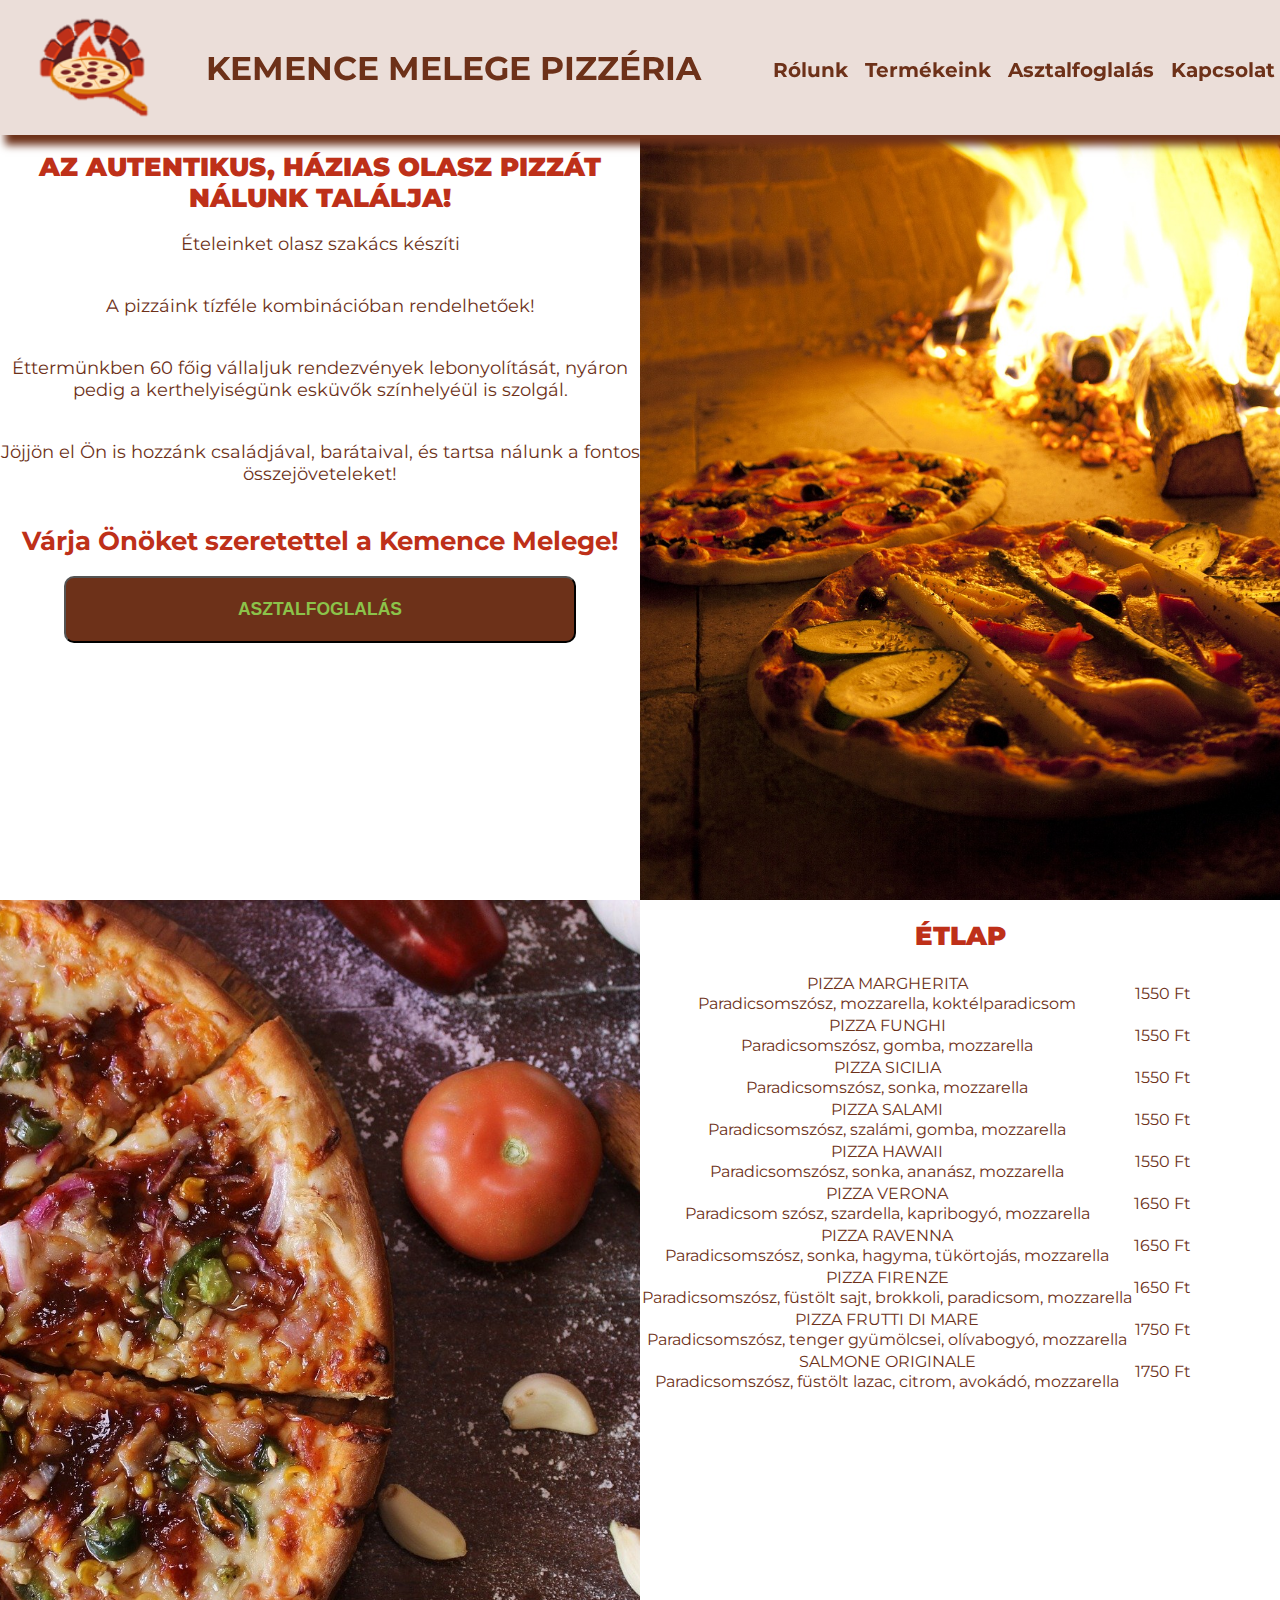
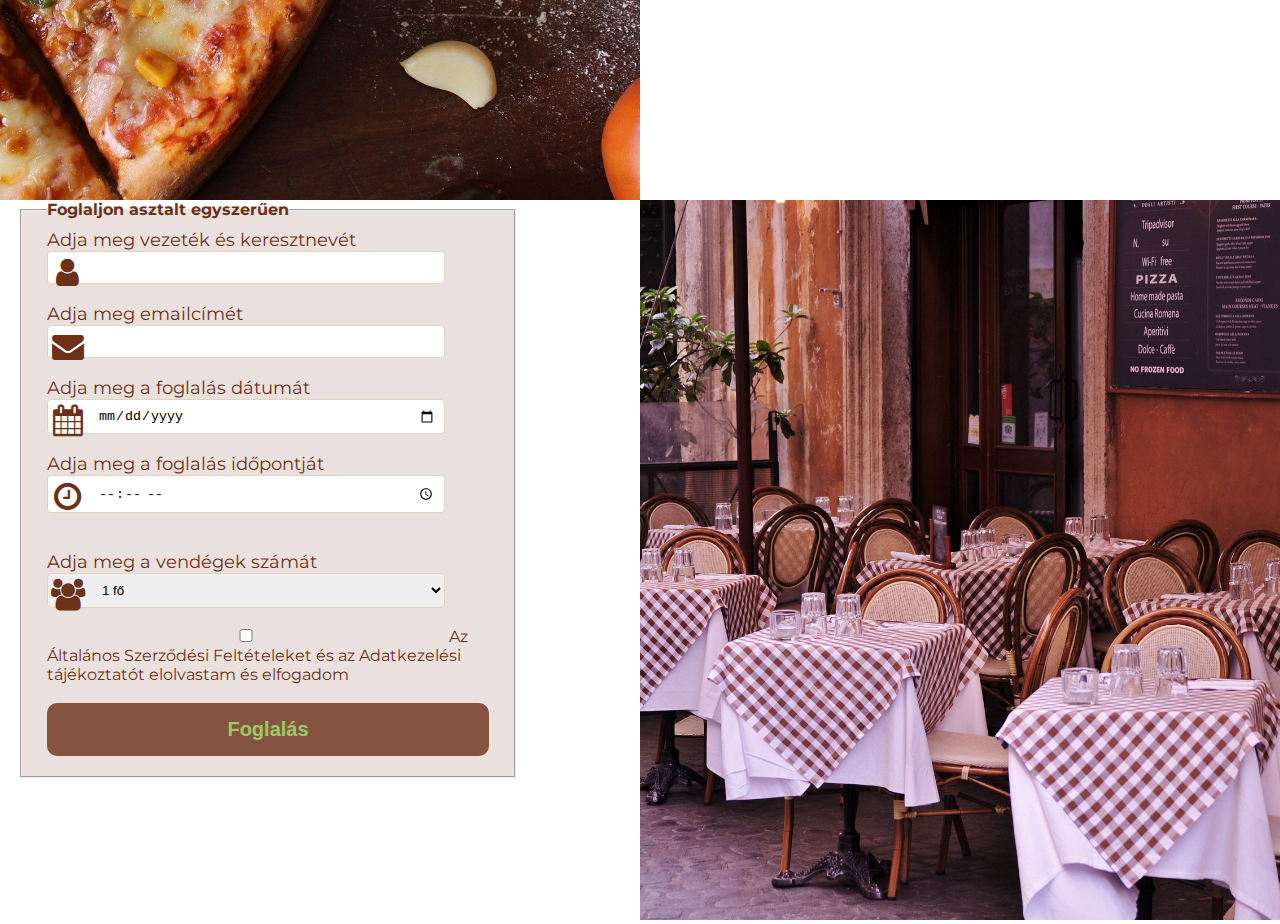
<file: index.html>
<!DOCTYPE html>
<html lang="en">
<head>
  <meta charset="UTF-8">
  <meta name="viewport" content="width=device-width, initial-scale=1.0">
  <link rel="stylesheet" href="https://cdnjs.cloudflare.com/ajax/libs/font-awesome/4.7.0/css/font-awesome.min.css"> 
  <style>
    @import url('https://fonts.googleapis.com/css2?family=Montserrat&display=swap');
      </style>
  <title>About</title>

<style>
  *,
  *::before,
  *::after {
  margin: 0;
  padding: 0;
  -webkit-box-sizing: border-box;
          box-sizing: border-box;
  }

  html {
  scroll-behavior: smooth;
  }

  body {
  color:#6d3119;
  font-family: 'Montserrat', sans-serif;
  }

  h1 {
  margin-top: 1rem;
  text-align: center;
  color:#be3019;
  }

  @media only screen and (max-width:300px) {
    h1 {
        font-size: 12px;
      }
  }

  @media only screen and (min-width:301px) and (max-width:1600px) {
    h1 {
        font-size: calc(12px + (30 - 12) * ((100vw - 300px) / (1600 - 300)));
    }
  }

  h2 {
  margin:20px;
  text-align: center;
  font-weight: bolder;
  color:#be3019;
  }

  @media only screen and (max-width:300px) {
    h2 {
        font-size: 12px;
      }
  }

  @media only screen and (min-width:301px) and (max-width:1600px) {
    h2 {
        font-size: calc(12px + (30 - 12) * ((100vw - 300px) / (1600 - 300)));
    }
  }

/* start:flexbox basic setting */
   body .header {
     display:flex;
   }

   body .header .box {
     flex: auto;
   }
/* end:flexbox basic setting */

  @media only screen and (max-width: 640px) {
  body .header {
    flex-wrap: wrap;
    flex-direction: column;
    height: 50vh;
    background-color:#ebded9;
  color:#6d3119;
  box-shadow: 5px 10px 8px #6d3119;
  z-index:10;
    }
  }

  @media only screen and (min-width: 641px) and (max-width: 1000px) {
  body .header {
    flex-wrap: wrap;
    flex-direction: column;
   height: 30vh;
   background-color:#ebded9;
  color:#6d3119;
  box-shadow: 5px 10px 8px #6d3119;
  z-index:10;
    }
  }

  @media only screen and (min-width: 1001px) {
  body .header {
  position:-webkit-sticky;
  position:sticky;
  justify-content:space-evenly;
  top:0;
  height: 15vh;
  background-color:#ebded9;
  color:#6d3119;
  box-shadow: 5px 10px 8px #6d3119;
  z-index:10;
  }
}

  body .header .logo {
    box-sizing: border-box;
  }
   
  body .header .logo img {
    width: 100%;
    height: 100%;
    object-fit: contain;
  }
    
  body .header .title {
    margin: auto;
    text-align:center;
    font-weight: bolder;
    font-size: 40px;
  }

  @media only screen and (max-width:300px) {
    body .header .title {
        font-size: 12px;
      }
  }

  @media only screen and (min-width:301px) and (max-width:1600px) {
    body .header .title {
        font-size: calc(12px + (40 - 12) * ((100vw - 300px) / (1600 - 300)));
      }
  }

  nav#menu {
    margin: auto;
    text-align: end;
  }
  
  ul {
  list-style-type: none;
  }

  @media only screen and (max-width:640px) {
   ul {
    display: inline-flex;
    flex-wrap: wrap;
    flex-direction: column;
      }
  }

  li {
  display: inline;
  }

  a {
  text-decoration: none;
  font-weight: bolder;
  padding: 5px;
  color: #6d3119;
  font-size: 20px;
 }

 a:hover {
    color: #be3019;
    background-color: transparent;
  }
  
  @media only screen and (max-width:300px) {
      nav#menu  {
        font-size: 12px;
    }
  }

  @media only screen and (min-width:301px) and (max-width:1600px) {
    nav#menu  {
        font-size: calc(12px + (30 - 12) * ((100vw - 300px) / (1600 - 300)));
      }
  }



/* start: hamburger menü - Gabi live coding

div#open {
  position: fixed;
  top: 0;
  right: 0;
  width: 40px;
  height: 40px;
  margin: 40px;
  z-index: 9999;
  background-color: black;
  border-radius: 50%;
  -webkit-transition: background-color 600ms;
  transition: background-color 600ms;
}

div#open:hover {
  background-color: #999;
}

div#open svg {
  display: block;
  width: 100%;
  height: 100%;
}

div#open svg rect {
  fill: white;
  transform-box: fill-box;
}

div#open svg .a {
  -webkit-transform: translate(10px, 11px);
          transform: translate(10px, 11px);
}

div#open svg .b {
  -webkit-transform: translate(10px, 18px);
          transform: translate(10px, 18px);
}

body.clicked div#open svg .b {
  opacity: 0;
}

div#open svg .c {
  -webkit-transform: translate(10px, 25px);
          transform: translate(10px, 25px);
}

nav#nav {
  position: fixed;
  display: -webkit-box;
  display: -ms-flexbox;
  display: flex;
  -webkit-box-pack: center;
      -ms-flex-pack: center;
          justify-content: center;
  -webkit-box-align: center;
      -ms-flex-align: center;
          align-items: center;
  top: 0;
  right: -200px;
  width: 200px;
  height: 100vh;
  background-color: #999;
  color: white;
  -webkit-transition: right 500ms;
  transition: right 500ms;
}

body.clicked nav#nav {
  right: 0;
}


*/
/*# sourceMappingURL=style.css.map */

/*
section {
  width: 100%;
  height: 100vh;
  color: white;
  -webkit-transition: opacity 2s;
  transition: opacity 2s;
}

body.clicked section {
  opacity: 0.7;
}
end: hamburger menü - Gabi live coding */


/* -----------------MAIN-----------------------------------------*/


section.about {
  height: 85vh;
  display: flex;
}


section.products {
  height: 100vh;
  display: flex;
}

section.booking {
  height: 80vh;
  display: flex;
}

/* -ABOUT - I.szint */ 
 
  @media only screen and (max-width: 640px) {
  main .about {
    flex-wrap: wrap;
    flex-direction: column-reverse;
    height: fit-content;
    justify-content: center;
    }
  }

  @media only screen and (min-width: 641px) and (max-width: 1000px) {
  main .about {
    flex-wrap: wrap;
    flex-direction: column-reverse;
    height: fit-content;
    justify-content: center;
    }
  }


/* -ABOUT - Gyerek/II.szint: img, text */ 
  main .about .box {
  width: 50%;
  text-align: center;
  justify-content: space-evenly;
  align-content: space-between;
  }

  main .about .list {
  padding-top: 20px;
  padding-bottom: 20px;
  }
  
  @media only screen and (max-width:300px) {
  main .about .list {
    font-size: 12px;
    }
  }

  @media only screen and (min-width:301px) and (max-width:1600px) {
  main .about .list {
    font-size: calc(12px + (20 - 12) * ((100vw - 300px) / (1600 - 300)));
    }
  }

  button {
  background-color: #6d3119;
  color: #8bc34a;
  font-size: 20px;
  font-weight: bolder;
  padding: 21px;
  border-radius: 10px;
  cursor: pointer;
  width: 80%;
  z-index:-1;
  }

  @media only screen and (max-width:300px) {
  button {
  font-size: 10px;
    }
  }

  @media only screen and (min-width:301px) and (max-width:1600px) {
  button {
    font-size: calc(10px + (20 - 10) * ((100vw - 300px) / (1600 - 300)));
    }
  }

  button:hover {
    background-color: #be3019;
    color: #fff;
    font-size: 22px;
    box-shadow: 5px 10px 8px #6d3119;
  }
  
  @media only screen and (max-width:300px) {
    button:hover {
        font-size: 10px;
      }
  }

  @media only screen and (min-width:301px) and (max-width:1600px) {
    button:hover {
        font-size: calc(10px + (22 - 10) * ((100vw - 300px) / (1600 - 300)));
      }
  }

  main .about img {
  width: 100%;
  height: 100%;
  object-fit:cover;
}


  /* PRODUCTS -II.szint */ 
  
  @media only screen and (max-width: 640px) {
  section.products {
    flex-wrap: wrap;
    flex-direction: column;
    height: fit-content;
    justify-content: center;
    }
  }

  @media only screen and (min-width: 641px) and (max-width: 1000px) {
  section.products {
    flex-wrap: wrap;
    flex-direction: column;
    height: fit-content;
    justify-content: center;
    }
  }

  section.products .box {
    width: 50%;
    text-align: center;
    justify-content: space-evenly;
    align-content: space-between;
  }

  section.products img {
    width: 100%;
    height: 100%;
    object-fit:cover;
  }
  
  .table .products-items {
  padding:50px;
  }

  @media only screen and (max-width:300px) {
    .table .products-items  {
        font-size: 10px;
      }
  }

  @media only screen and (min-width:301px) and (max-width:1600px) {
    .table  {
        font-size: calc(10px + (18 - 10) * ((100vw - 300px) / (1600 - 300)));
     }
  }

  /* ----BOOKING----I-szint -  */  

  /* ----BOOKING----II.-szintGyerek: img, fill-form */ 
  @media only screen and (max-width: 640px) {
  section.booking {
    flex-wrap: wrap;
    flex-direction: column;
    height: fit-content;
    justify-content: center;
    }
  }

  @media only screen and (min-width: 641px) and (max-width: 1000px) {
  section.booking {
    flex-wrap: wrap;
    flex-direction: column;
    height: fit-content;
    justify-content: center;
    }
  }

  main .booking .box {
  width: 50%;
  justify-content: space-evenly;
  align-content: space-between;
  }

  .booking img {
    width: 100%;
    height: 100%;
    object-fit:cover;
  }

/* ------FORM------- */
/* A keretek: form konténer és a fieldset formázása */

.fill-form {
  width:80%;
   
}
.form-container {
  border-radius: 5px;
  margin: auto;
  margin-left:20px;
  }

.form-container fieldset {
  width: 80%;
  height: 100%;
  padding: 10px 25px 0px;
  background-color:#6d311925;
}

.form-container fieldset legend {
 font-weight: bolder;
  color:#6d3119;
 
}
/* Set a style for the form element*/
fieldset.form input, select { 
  width:90%;
  border: 1px solid #e3d3be;
  border-radius: 4px;
  margin: 0px 0;
  outline: none;
  padding: 8px 8px 8px 50px;
  box-sizing: border-box;
  transition: 0.3s;
  position: relative;
  }

.gdpr {
  text-align:left;
}

.gdpr-btn {
  width: 500px;
  height: 100%;
  width: 100%;
  padding: 0px 0px 0px 0 px;
  border-top: 0;

 }

input:focus {
  border-color: #8bc34a;
  box-shadow: 0 0 8px 0 #8bc34a;
}

select:focus {
  border-color: #8bc34a;
  box-shadow: 0 0 8px 0 #8bc34a;
}
.inputWithIcon input {
  padding-left: 40px;
}

.inputWithIcon {
  position: relative;
}

.inputWithIcon i {
  position: absolute;
  left: 0;
  top: 27px;
  padding-top:5px;
  color: #6d3119;
  transition: 0.3s;
 font-size: 2em;
 z-index:2;
}

.inputWithIcon input[type="text"]:focus + i {
  color:#8bc34a;
}
   
/* Set a style for the submit button */
.btn {
  background-color: #6d3119;
  color: #8bc34a;
  font-size: 20px;
  font-weight: bolder;
  padding: 15px 20px;
  margin-bottom:20px;
  border: none;
  cursor: pointer;
  width: 100%;
  opacity: 0.8
  }

.btn:hover {
  color: #8bc34a;
  background-color: #be3019;
}

@media only screen and (max-width:300px) {
    .help-block  {
        font-size: 12px;
      }
  }

  @media only screen and (min-width:301px) and (max-width:1600px) {
    .help-block  {
        font-size: calc(12px + (20 - 12) * ((100vw - 300px) / (1600 - 300)));
      }
  }

</style>


</head>
<body>
  <header class="header">

      <div class="box logo"><img src="logo.png" alt="logo">
      </div>

      <div class="box title">KEMENCE MELEGE PIZZÉRIA</div>  
      <!--
     <div class="box" id="open">
          <svg viewBox="0 0 40 40">
              <rect class="a" x="0" y="0" width="20" height="2"/>
              <rect class="b" x="0" y="0" width="20" height="2"/>
              <rect class="c" x="0" y="0" width="20" height="2"/>
          </svg>
      </div>
      -->

      <nav class="box" id="menu">
          <ul>
              <li><a href="#about">Rólunk</a></li>
              <li><a href="#products">Termékeink</a></li>
              <li><a href="#services">Asztalfoglalás</a></li>
              <li><a href="#contact">Kapcsolat</a></li>
          </ul>
      </nav>
  </header>


<main class="flexbox" id="main">
    <section class="about" id="about">

        <div class="box text">
            <h1><b>AZ AUTENTIKUS, HÁZIAS OLASZ PIZZÁT NÁLUNK TALÁLJA!</b></h1>
            <div class="list"> Ételeinket olasz szakács készíti</div>
            <div class="list">A pizzáink tízféle kombinációban rendelhetőek!</div>
            <div class="list">Éttermünkben 60 főig vállaljuk rendezvények lebonyolítását, nyáron pedig a kerthelyiségünk esküvők színhelyéül is szolgál.</div>
            <div class="list">Jöjjön el Ön is hozzánk családjával, barátaival, és tartsa nálunk a fontos összejöveteleket!</div>
            <h2>Várja Önöket szeretettel a Kemence Melege! </h2>
            <div><a href="../booking.html"><button class=" button"><b>ASZTALFOGLALÁS</b></button></a></div>
        </div>
            
        <div class="box img">
          <img src="../pizza-fire-1920-1280.jpg" alt="pizza-fire">
        </div>
    </section>

  
    <section class="products" id="products">

        <div class="box img">
            <img src="../food-1920-1280.jpg" alt="Pizzeria">
        </div>

        <div class="box products-items">
          <h2><b>ÉTLAP</b></h2>

          <div class="table">
              <table>
                  <tr>
                    <td>PIZZA MARGHERITA <br>Paradicsomszósz, mozzarella, koktélparadicsom</td>
                    <td>1550&nbsp;Ft</td>
                  </tr>
                  <tr>
                    <td>PIZZA FUNGHI <br>Paradicsomszósz, gomba, mozzarella</td>
                    <td>1550&nbsp;Ft</td>
                  </tr>
                  <tr>
                    <td>PIZZA SICILIA <br>Paradicsomszósz, sonka, mozzarella</td>
                    <td>1550&nbsp;Ft</td>
                  </tr>
                  <tr>
                    <td>PIZZA SALAMI <br>Paradicsomszósz, szalámi, gomba, mozzarella</td>
                    <td>1550&nbsp;Ft</td>
                  </tr>
                  <tr>
                    <td>PIZZA HAWAII <br>Paradicsomszósz, sonka, ananász, mozzarella</td>
                    <td>1550&nbsp;Ft</td>
                  </tr>
                  <tr>
                    <td>PIZZA VERONA <br>Paradicsom szósz, szardella, kapribogyó, mozzarella</td>
                    <td>1650&nbsp;Ft</td>
                  </tr>
                  <tr>
                    <td>PIZZA RAVENNA <br>Paradicsomszósz, sonka, hagyma, tükörtojás, mozzarella</td>
                    <td>1650&nbsp;Ft</td>
                  </tr>
                  <tr>
                    <td>PIZZA FIRENZE <br>Paradicsomszósz, füstölt sajt, brokkoli, paradicsom, mozzarella</td>
                    <td>1650&nbsp;Ft</td>
                  </tr>
                  <tr>
                    <td>PIZZA FRUTTI DI MARE <br>Paradicsomszósz, tenger gyümölcsei, olívabogyó, mozzarella</td>
                    <td>1750&nbsp;Ft</td>
                  </tr>
                  <tr>
                    <td>SALMONE ORIGINALE <br>Paradicsomszósz, füstölt lazac, citrom, avokádó, mozzarella</td>
                    <td>1750&nbsp;Ft</td>
                  </tr>
              </table>
          </div> 

        </div>
    </section>

    <section class="booking" id="booking">     
      <div class="box fill-form">
        <form name="myForm" class="form-container" novalidate>
          <fieldset class="form">
            <legend>Foglaljon asztalt egyszerűen</legend>
      
            <!--Név -->
            <div class="inputWithIcon">
                <span class="help-block">Adja meg vezeték és keresztnevét</span>
                <i class="fa fa-user fa-lg fa-fw" aria-hidden="true"></i>
            </div>
            <input type="text" name="name" required><br>
            <span id="nameerror" style="color:#be3019; display:none;">Kérem adja meg Nevét!</span><br>
      
            <!--emailcím -->
            <div class="inputWithIcon">
              <span class="help-block">Adja meg emailcímét</span>
              <i class="fa fa-envelope fa-lg fa-fw" aria-hidden="true"></i>
              <input type="email" name="email"><br>
              <span id="emailerror" style="color:#be3019; display:none;">Kérem adjon meg helyes emailcímet!</span><br>
            </div>
      
            <!--dátum -->
            <div class="inputWithIcon">
              <span class="help-block">Adja meg a foglalás dátumát</span>
              <label for="checkin"></label>
              <i class="fa fa-calendar fa-lg fa-fw" aria-hidden="true"></i>
              <input type="date" name="date" id="datepicker" ><br>
            <span id="dateerror" style="color:#be3019; display:none;">Kérem adjon meg helyes dátumot!</span><br>
            </div>
      
            <!--időpont -->
            <div class="inputWithIcon">
              <span class="help-block">Adja meg a foglalás időpontját</span>
              <label for="time"></label>
      
              <i class="fa fa-clock-o fa-lg fa-fw" aria-hidden="true"></i>
      
              <input type="time" name="time" id="time"><br>
              <span id="timeerror" style="color:#be3019; display:none;">Kérem adjon meg helyes időpontot!</span><br>
              <span id="datetimeerror" style="color:#be3019; display:none;">Kérem legalább egy órával előre foglaljon!</span><br>
            </div>
      
            <!--vendégek száma -->
      
            <div class="inputWithIcon">
              <span class="help-block">Adja meg a vendégek számát</span>
              <label for="guests"></label>
      
              <i class="fa fa-users fa-lg fa-fw" aria-hidden="true"></i>
      
              <select type="text" id="guests" name="guests" placeholder="Vendég szám">
      
                <option value="1">1 fő</option>
                <option value="2">2 fő</option>
                <option value="3">3 fő</option>
                <option value="4">4 fő</option>
                <option value="5">5 fő</option>
                <option value="6">6 fő</option>
                <option value="7">7 fő</option>
                <option value="8">8 fő</option>
               </select>
                <br><br>
              </div>
 <!--        </fieldset>
          ÁSZF elfogadása
         <fieldset class="gdpr-btn"> --> 
            <div class="gdpr-btn">
      
              <input type="checkbox" name="gdpr" value="gdpr">
              <label class="gdpr" for="gdpr">Az Általános Szerződési Feltételeket és az Adatkezelési tájékoztatót elolvastam és elfogadom
              </label>
              <br>
              <span id="gdprerror" style="color:#be3019; display:none;">Kérem Fogadja el a Szerződési Feltételeket!</span><br>
      
              <!-- Button-->
              <button type="submit" id="reserve" class="btn">Foglalás</button>
            </div>
          </fieldset>
         </form>
      </div>

      <div class="box img">
        <img src="../pizza-table.jpg">
      </div>
    </section>
</main>
  
<script>
  function pageLoaded() {
    function clickEvent(){
        //Ez is jó megoldás, de css-ben le kell kezelni a clicked class nevet közvetlen az elemeken.
        //document.getElementById("open").classList.toggle("clicked");
        //document.getElementById("nav").classList.toggle("clicked");

        document.querySelector("body").classList.toggle("clicked");
    }
    document.getElementById("open").addEventListener("click", clickEvent);
}


window.addEventListener("load", pageLoaded);
</script>
</body>
</html>
</file>
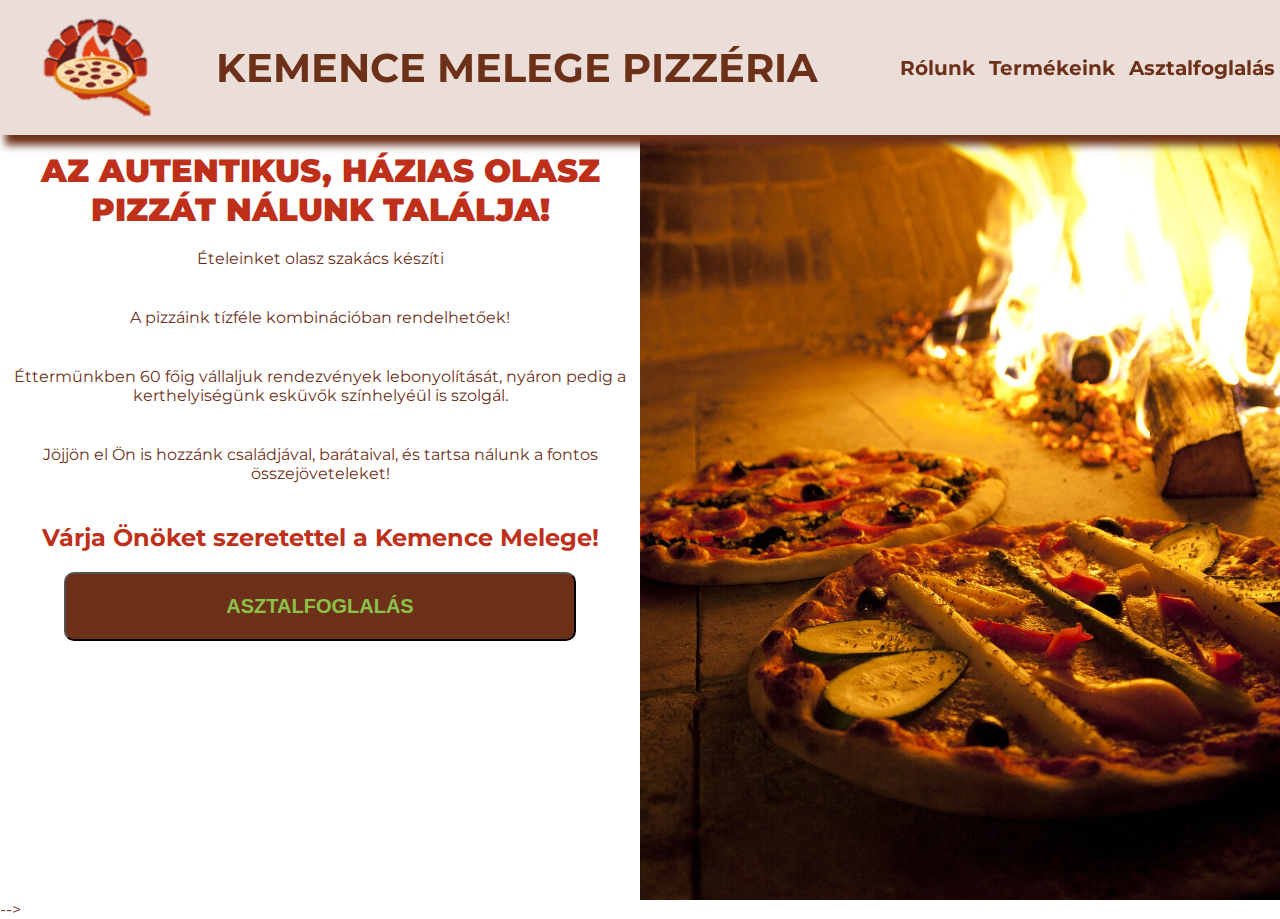
<file: about_desktop.html>
<!DOCTYPE html>
<html lang="en">
<head>
  <meta charset="UTF-8">
  <meta name="viewport" content="width=device-width, initial-scale=1.0">
  <style>
    @import url('https://fonts.googleapis.com/css2?family=Montserrat&display=swap');
      </style>
  <title>About</title>

<style>
  *,
*::before,
*::after {
  margin: 0;
  padding: 0;
  -webkit-box-sizing: border-box;
          box-sizing: border-box;
}

html {
  scroll-behavior: smooth;
}

body {
  color:#6d3119;
  font-family: 'Montserrat', sans-serif;
}

h1 {
  margin-top: 1rem;
  text-align: center;
  color:#be3019;
}

h2 {
  margin:20px;
  text-align: center;
  font-weight: bolder;
  color:#be3019;
}

body .header {
  position:-webkit-sticky;
  position:sticky;
  justify-content:space-evenly;
  top:0;
  height: 15vh;
  background-color:#ebded9;
  color:#6d3119;
  box-shadow: 5px 10px 8px #6d3119;
   }

/* start:flexbox basic setting */
   body .header {
     display:flex;
   }

   body .header .box {
     flex: auto;
   }
/* end:flexbox basic setting */

body .header .logo {
    box-sizing: border-box;
  }
   
  body .header .logo img {
    width: 100%;
    height: 100%;
    object-fit: contain;
  }
   
   body .header .title {
    margin: auto;
    text-align:center;
    font-weight: bolder;
    font-size: 40px;
  }

  nav#menu {
    margin: auto;
    text-align: end;
  }
  
ul {
  list-style-type: none;
}

li {
  display: inline;
}

a {
  text-decoration: none;
  font-weight: bolder;
  padding: 5px;
  color: #6d3119;
  font-size: 20px;
  
 }

 a:hover {
    color: #be3019;
    background-color: transparent;
    }

/* start: hamburger menü - Gabi live coding
div#open {
  position: fixed;
  top: 0;
  right: 0;
  width: 40px;
  height: 40px;
  margin: 40px;
  z-index: 9999;
  background-color: black;
  border-radius: 50%;
  -webkit-transition: background-color 600ms;
  transition: background-color 600ms;
}

div#open:hover {
  background-color: #999;
}

div#open svg {
  display: block;
  width: 100%;
  height: 100%;
}

div#open svg rect {
  fill: white;
  transform-box: fill-box;
}

div#open svg .a {
  -webkit-transform: translate(10px, 11px);
          transform: translate(10px, 11px);
}

div#open svg .b {
  -webkit-transform: translate(10px, 18px);
          transform: translate(10px, 18px);
}

body.clicked div#open svg .b {
  opacity: 0;
}

div#open svg .c {
  -webkit-transform: translate(10px, 25px);
          transform: translate(10px, 25px);
}

nav#nav {
  position: fixed;
  display: -webkit-box;
  display: -ms-flexbox;
  display: flex;
  -webkit-box-pack: center;
      -ms-flex-pack: center;
          justify-content: center;
  -webkit-box-align: center;
      -ms-flex-align: center;
          align-items: center;
  top: 0;
  right: -200px;
  width: 200px;
  height: 100vh;
  background-color: #999;
  color: white;
  -webkit-transition: right 500ms;
  transition: right 500ms;
}

body.clicked nav#nav {
  right: 0;
}


*/
/*# sourceMappingURL=style.css.map */

/*
section {
  width: 100%;
  height: 100vh;
  color: white;
  -webkit-transition: opacity 2s;
  transition: opacity 2s;
}

body.clicked section {
  opacity: 0.7;
}

section#about {
  background-color: #f44336;
}

section#products {
  background-color: #4CAF50;
}

section#services {
  background-color: #ff9800;
}

section#contact {
  background-color: #607d8b;
}
start: hamburger menü - Gabi live coding */

/* 2. section -ABOUT - I.szint */ 
  main .about {
  height: 85vh;
  display: flex;
  display: -webkit-flex;
  display: -ms-flexbox;
  display: -o-flex;
   }


/* 2. section -ABOUT - Gyerek/II.szint: img, text */ 
main .about .box {
    width: 50%;
    text-align: center;
    
  }

  main .about .list {
  padding-top: 20px;
  padding-bottom: 20px;
    }

button {
  background-color: #6d3119;
  color: #8bc34a;
  font-size: 20px;
  font-weight: bolder;
  padding: 21px;
  border-radius: 10px;
  cursor: pointer;
  width: 80%;
  z-index:-1;

  
  }

  button:hover {
    background-color: #be3019;
    color: #fff;
    font-size: 22px;
    box-shadow: 5px 10px 8px #6d3119;
  }

main .about img {
  width: 100%;
  height: 100%;
  object-fit:cover;
}
</style>


</head>
<body>
  <header class="header">

      <div class="box logo"><img src="logo.png" alt="logo">
      </div>

      <div class="box title">KEMENCE MELEGE PIZZÉRIA</div>  
      <!--
     <div class="box" id="open">
          <svg viewBox="0 0 40 40">
              <rect class="a" x="0" y="0" width="20" height="2"/>
              <rect class="b" x="0" y="0" width="20" height="2"/>
              <rect class="c" x="0" y="0" width="20" height="2"/>
          </svg>
      </div>
      -->

      <nav class="box" id="menu">
          <ul>
              <li><a href="#about">Rólunk</a></li>
              <li><a href="#products">Termékeink</a></li>
              <li><a href="#booking">Asztalfoglalás</a></li>
          </ul>
      </nav>
    </header>


  <main class="flexbox" id="main">
    <section class="about" id="about">
      <div class="box text"><h1><b>AZ AUTENTIKUS, HÁZIAS OLASZ PIZZÁT NÁLUNK TALÁLJA!</b></h1>
        <div class="list"> Ételeinket olasz szakács készíti</div>
        <div class="list">A pizzáink tízféle kombinációban rendelhetőek!</div>
        <div class="list">Éttermünkben 60 főig vállaljuk rendezvények lebonyolítását, nyáron pedig a kerthelyiségünk esküvők színhelyéül is szolgál.</div>
        <div class="list">Jöjjön el Ön is hozzánk családjával, barátaival, és tartsa nálunk a fontos összejöveteleket!</div>
        <h2>Várja Önöket szeretettel a Kemence Melege! </h2>
            <div><a href="../booking.html"><button class=" button"><b>ASZTALFOGLALÁS</b></button></a></div>
        </div>
          
        <div class="box img" id="about">
        <img src="../pizza-fire-1920-1280.jpg" alt="pizza-fire"></div>
    </div>

    </section>
    <section id="products"></section>
    <section id="services"></section>
    <section id="contact"></section>

  
<script>
  function pageLoaded() {
    function clickEvent(){
        //Ez is jó megoldás, de css-ben le kell kezelni a clicked class nevet közvetlen az elemeken.
        //document.getElementById("open").classList.toggle("clicked");
        //document.getElementById("nav").classList.toggle("clicked");

        document.querySelector("body").classList.toggle("clicked");
    }
    document.getElementById("open").addEventListener("click", clickEvent);
}


window.addEventListener("load", pageLoaded);
</script>
-->
</body>
</html>
</file>
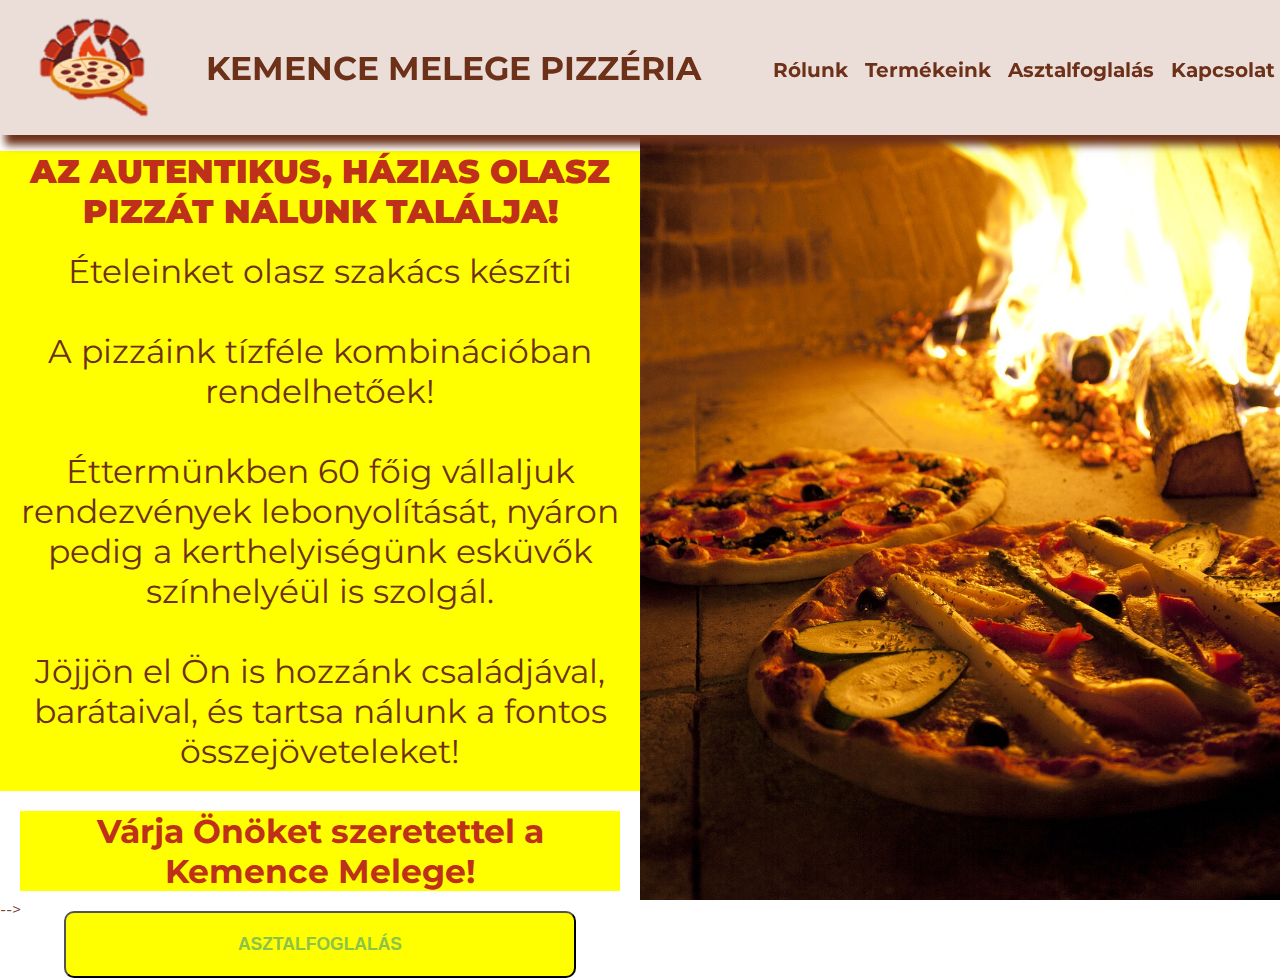
<file: about_desktop_fluid.html>
<!DOCTYPE html>
<html lang="en">
<head>
  <meta charset="UTF-8">
  <meta name="viewport" content="width=device-width, initial-scale=1.0">
  <style>
    @import url('https://fonts.googleapis.com/css2?family=Montserrat&display=swap');
      </style>
  <title>About</title>

<style>
  *,
*::before,
*::after {
  margin: 0;
  padding: 0;
  -webkit-box-sizing: border-box;
          box-sizing: border-box;
}

html {
  scroll-behavior: smooth;
}

body {
  color:#6d3119;
  font-family: 'Montserrat', sans-serif;
}

h1 {
  margin-top: 1rem;
  text-align: center;
  color:#be3019;
}
@media only screen and (max-width:300px) {
    h1 {
        font-size: 12px;
        background-color: yellow;
      }
    }
  @media only screen and (min-width:301px) and (max-width:1600px) {
    h1 {
        font-size: calc(12px + (40 - 12) * ((100vw - 300px) / (1600 - 300)));
    background-color: yellow;
      }
    }

h2 {
  margin:20px;
  text-align: center;
  font-weight: bolder;
  color:#be3019;
}

@media only screen and (max-width:300px) {
    h2 {
        font-size: 12px;
        background-color: yellow;
      }
    }
  @media only screen and (min-width:301px) and (max-width:1600px) {
    h2 {
        font-size: calc(12px + (40 - 12) * ((100vw - 300px) / (1600 - 300)));
    background-color: yellow;
      }
    }

body .header {
  position:-webkit-sticky;
  position:sticky;
  justify-content:space-evenly;
  top:0;
  height: 15vh;
  background-color:#ebded9;
  color:#6d3119;
  box-shadow: 5px 10px 8px #6d3119;
   }

/* start:flexbox basic setting */
   body .header {
     display:flex;
   }

   body .header .box {
     flex: auto;
   }
/* end:flexbox basic setting */

body .header .logo {
    box-sizing: border-box;
  }
   
  body .header .logo img {
    width: 100%;
    height: 100%;
    object-fit: contain;
  }
   
   body .header .title {
    margin: auto;
    text-align:center;
    font-weight: bolder;
    font-size: 40px;
  }
  @media only screen and (max-width:300px) {
    body .header .title {
        font-size: 12px;
      }
    }
  @media only screen and (min-width:301px) and (max-width:1600px) {
    body .header .title {
        font-size: calc(12px + (40 - 12) * ((100vw - 300px) / (1600 - 300)));
      }
    }

  nav#menu {
    margin: auto;
    text-align: end;
  }
  
ul {
  list-style-type: none;
}

li {
  display: inline;
}

a {
  text-decoration: none;
  font-weight: bolder;
  padding: 5px;
  color: #6d3119;
  font-size: 20px;
  
 }

 a:hover {
    color: #be3019;
    background-color: transparent;
    }
  
    @media only screen and (max-width:300px) {
      nav#menu  {
        font-size: 12px;
      }
    }
  @media only screen and (min-width:301px) and (max-width:1600px) {
    nav#menu  {
        font-size: calc(12px + (30 - 12) * ((100vw - 300px) / (1600 - 300)));
      }
    }

/* start: hamburger menü - Gabi live coding
div#open {
  position: fixed;
  top: 0;
  right: 0;
  width: 40px;
  height: 40px;
  margin: 40px;
  z-index: 9999;
  background-color: black;
  border-radius: 50%;
  -webkit-transition: background-color 600ms;
  transition: background-color 600ms;
}

div#open:hover {
  background-color: #999;
}

div#open svg {
  display: block;
  width: 100%;
  height: 100%;
}

div#open svg rect {
  fill: white;
  transform-box: fill-box;
}

div#open svg .a {
  -webkit-transform: translate(10px, 11px);
          transform: translate(10px, 11px);
}

div#open svg .b {
  -webkit-transform: translate(10px, 18px);
          transform: translate(10px, 18px);
}

body.clicked div#open svg .b {
  opacity: 0;
}

div#open svg .c {
  -webkit-transform: translate(10px, 25px);
          transform: translate(10px, 25px);
}

nav#nav {
  position: fixed;
  display: -webkit-box;
  display: -ms-flexbox;
  display: flex;
  -webkit-box-pack: center;
      -ms-flex-pack: center;
          justify-content: center;
  -webkit-box-align: center;
      -ms-flex-align: center;
          align-items: center;
  top: 0;
  right: -200px;
  width: 200px;
  height: 100vh;
  background-color: #999;
  color: white;
  -webkit-transition: right 500ms;
  transition: right 500ms;
}

body.clicked nav#nav {
  right: 0;
}


*/
/*# sourceMappingURL=style.css.map */

/*
section {
  width: 100%;
  height: 100vh;
  color: white;
  -webkit-transition: opacity 2s;
  transition: opacity 2s;
}

body.clicked section {
  opacity: 0.7;
}

section#about {
  background-color: #f44336;
}

section#products {
  background-color: #4CAF50;
}

section#services {
  background-color: #ff9800;
}

section#contact {
  background-color: #607d8b;
}
start: hamburger menü - Gabi live coding */

/* 2. section -ABOUT - I.szint */ 
  main .about {
  height: 85vh;
  display: flex;
  display: -webkit-flex;
  display: -ms-flexbox;
  display: -o-flex;
   }


/* 2. section -ABOUT - Gyerek/II.szint: img, text */ 
main .about .box {
    width: 50%;
    text-align: center;
    
  }

  main .about .list {
  padding-top: 20px;
  padding-bottom: 20px;
    }
  
    @media only screen and (max-width:300px) {
      main .about .list {
        font-size: 12px;
        background-color: yellow;
      }
    }
  @media only screen and (min-width:301px) and (max-width:1600px) {
      main .about .list {
        font-size: calc(12px + (40 - 12) * ((100vw - 300px) / (1600 - 300)));
    background-color: yellow;
      }
    }

button {
  background-color: #6d3119;
  color: #8bc34a;
  font-size: 20px;
  font-weight: bolder;
  padding: 21px;
  border-radius: 10px;
  cursor: pointer;
  width: 80%;
  z-index:-1;
    }
  @media only screen and (max-width:300px) {
      button {
        font-size: 10px;
        background-color: yellow;
      }
    }
  @media only screen and (min-width:301px) and (max-width:1600px) {
     button {
        font-size: calc(10px + (20 - 10) * ((100vw - 300px) / (1600 - 300)));
        background-color: yellow;
      }
    }

  button:hover {
    background-color: #be3019;
    color: #fff;
    font-size: 22px;
    box-shadow: 5px 10px 8px #6d3119;
  }
  
  @media only screen and (max-width:300px) {
    button:hover {
        font-size: 10px;
        background-color: yellow;
      }
    }

  @media only screen and (min-width:301px) and (max-width:1600px) {
    button:hover {
        font-size: calc(10px + (22 - 10) * ((100vw - 300px) / (1600 - 300)));
        background-color: yellow;
      }
    }

main .about img {
  width: 100%;
  height: 100%;
  object-fit:cover;
}
</style>


</head>
<body>
  <header class="header">

      <div class="box logo"><img src="logo.png" alt="logo">
      </div>

      <div class="box title">KEMENCE MELEGE PIZZÉRIA</div>  
      <!--
     <div class="box" id="open">
          <svg viewBox="0 0 40 40">
              <rect class="a" x="0" y="0" width="20" height="2"/>
              <rect class="b" x="0" y="0" width="20" height="2"/>
              <rect class="c" x="0" y="0" width="20" height="2"/>
          </svg>
      </div>
      -->

      <nav class="box" id="menu">
          <ul>
              <li><a href="#about">Rólunk</a></li>
              <li><a href="#products">Termékeink</a></li>
              <li><a href="#services">Asztalfoglalás</a></li>
              <li><a href="#contact">Kapcsolat</a></li>
          </ul>
      </nav>
    </header>


  <main class="flexbox" id="main">
    <section class="about" id="about">
      <div class="box text"><h1><b>AZ AUTENTIKUS, HÁZIAS OLASZ PIZZÁT NÁLUNK TALÁLJA!</b></h1>
        <div class="list"> Ételeinket olasz szakács készíti</div>
        <div class="list">A pizzáink tízféle kombinációban rendelhetőek!</div>
        <div class="list">Éttermünkben 60 főig vállaljuk rendezvények lebonyolítását, nyáron pedig a kerthelyiségünk esküvők színhelyéül is szolgál.</div>
        <div class="list">Jöjjön el Ön is hozzánk családjával, barátaival, és tartsa nálunk a fontos összejöveteleket!</div>
        <h2>Várja Önöket szeretettel a Kemence Melege! </h2>
            <div><a href="../booking.html"><button class=" button"><b>ASZTALFOGLALÁS</b></button></a></div>
        </div>
          
        <div class="box img" id="about">
        <img src="../pizza-fire-1920-1280.jpg" alt="pizza-fire"></div>
    </div>

    </section>
    <section id="products"></section>
    <section id="services"></section>
    <section id="contact"></section>

  
<script>
  function pageLoaded() {
    function clickEvent(){
        //Ez is jó megoldás, de css-ben le kell kezelni a clicked class nevet közvetlen az elemeken.
        //document.getElementById("open").classList.toggle("clicked");
        //document.getElementById("nav").classList.toggle("clicked");

        document.querySelector("body").classList.toggle("clicked");
    }
    document.getElementById("open").addEventListener("click", clickEvent);
}


window.addEventListener("load", pageLoaded);
</script>
-->
</body>
</html>
</file>
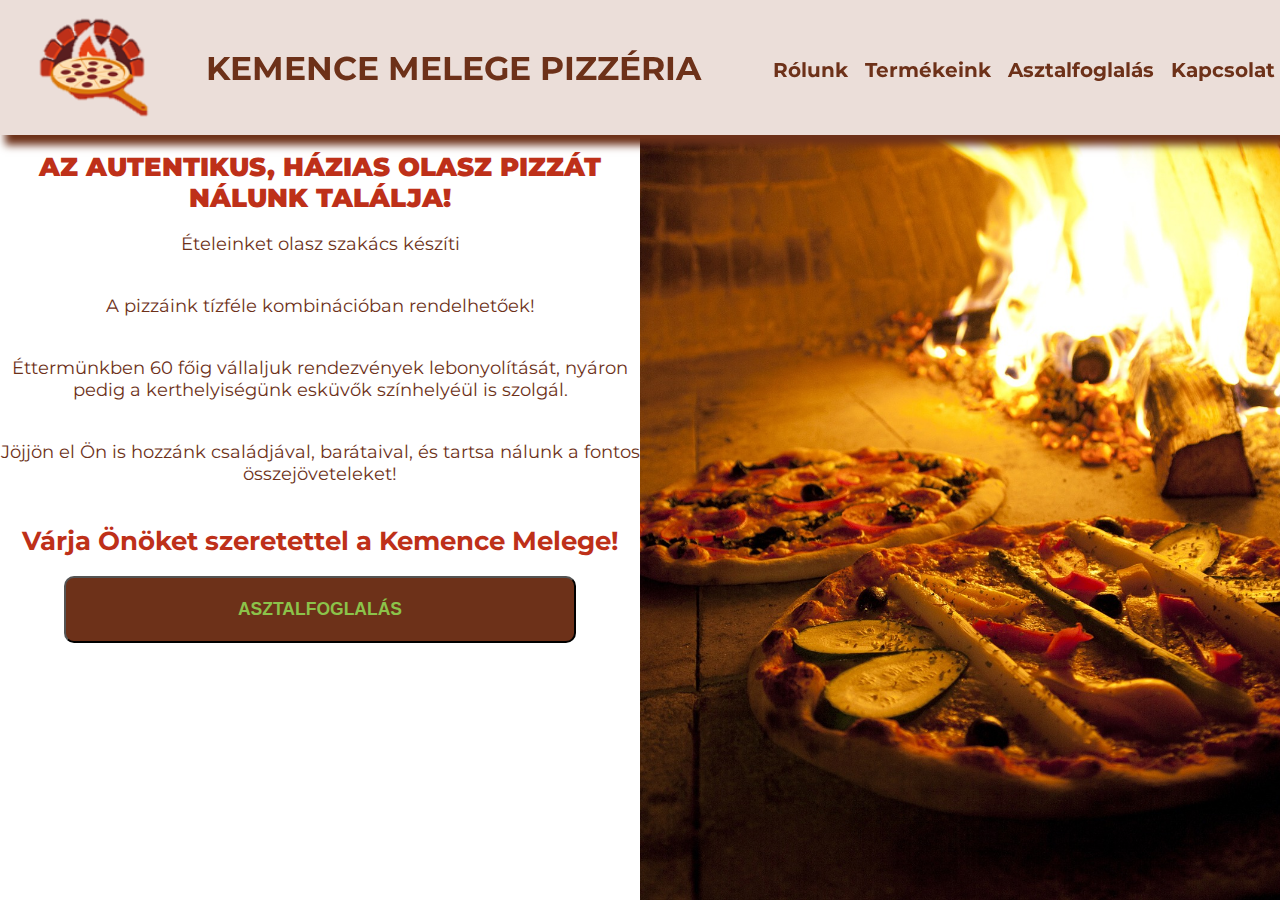
<file: about_desktop_fluid_resp.html>
<!DOCTYPE html>
<html lang="en">
<head>
  <meta charset="UTF-8">
  <meta name="viewport" content="width=device-width, initial-scale=1.0">
  <style>
    @import url('https://fonts.googleapis.com/css2?family=Montserrat&display=swap');
      </style>
  <title>About</title>

<style>
  *,
*::before,
*::after {
  margin: 0;
  padding: 0;
  -webkit-box-sizing: border-box;
          box-sizing: border-box;
}

html {
  scroll-behavior: smooth;
}

body {
  color:#6d3119;
  font-family: 'Montserrat', sans-serif;
}

h1 {
  margin-top: 1rem;
  text-align: center;
  color:#be3019;
}
@media only screen and (max-width:300px) {
    h1 {
        font-size: 12px;
      }
    }
  @media only screen and (min-width:301px) and (max-width:1600px) {
    h1 {
        font-size: calc(12px + (30 - 12) * ((100vw - 300px) / (1600 - 300)));
      }
    }

h2 {
  margin:20px;
  text-align: center;
  font-weight: bolder;
  color:#be3019;
}

@media only screen and (max-width:300px) {
    h2 {
        font-size: 12px;
      }
    }
  @media only screen and (min-width:301px) and (max-width:1600px) {
    h2 {
        font-size: calc(12px + (30 - 12) * ((100vw - 300px) / (1600 - 300)));
     }
    }

body .header {
  position:-webkit-sticky;
  position:sticky;
  justify-content:space-evenly;
  top:0;
  height: 15vh;
  background-color:#ebded9;
  color:#6d3119;
  box-shadow: 5px 10px 8px #6d3119;
   }

/* start:flexbox basic setting */
   body .header {
     display:flex;
   }

   body .header .box {
     flex: auto;
   }
/* end:flexbox basic setting */

@media only screen and (max-width: 640px) {
  body .header {
    background-color: pink;
    flex-wrap: wrap;
    flex-direction: column;
    height: 50vh;
    }
  }

@media only screen and (min-width: 641px) and (max-width: 1000px) {
  body .header {
    background-color: red;
    flex-wrap: wrap;
    flex-direction: column;
   height: 30vh;
       }
  }


body .header .logo {
    box-sizing: border-box;
  }
   
  body .header .logo img {
    width: 100%;
    height: 100%;
    object-fit: contain;
  }
   
   body .header .title {
    margin: auto;
    text-align:center;
    font-weight: bolder;
    font-size: 40px;
  }
  @media only screen and (max-width:300px) {
    body .header .title {
        font-size: 12px;
      }
    }
  @media only screen and (min-width:301px) and (max-width:1600px) {
    body .header .title {
        font-size: calc(12px + (40 - 12) * ((100vw - 300px) / (1600 - 300)));
      }
    }

  nav#menu {
    margin: auto;
    text-align: end;
  }
  
ul {
  list-style-type: none;
}

@media only screen and (max-width:640px) {
   ul {
    background-color: lightgreen;
    display: inline-flex;
    flex-wrap: wrap;
    flex-direction: column;
      }
  }

li {
  display: inline;
}

a {
  text-decoration: none;
  font-weight: bolder;
  padding: 5px;
  color: #6d3119;
  font-size: 20px;
  
 }

 a:hover {
    color: #be3019;
    background-color: transparent;
    }
  
    @media only screen and (max-width:300px) {
      nav#menu  {
        font-size: 12px;
      }
    }
  @media only screen and (min-width:301px) and (max-width:1600px) {
    nav#menu  {
        font-size: calc(12px + (30 - 12) * ((100vw - 300px) / (1600 - 300)));
      }
    }





/* start: hamburger menü - Gabi live coding

div#open {
  position: fixed;
  top: 0;
  right: 0;
  width: 40px;
  height: 40px;
  margin: 40px;
  z-index: 9999;
  background-color: black;
  border-radius: 50%;
  -webkit-transition: background-color 600ms;
  transition: background-color 600ms;
}

div#open:hover {
  background-color: #999;
}

div#open svg {
  display: block;
  width: 100%;
  height: 100%;
}

div#open svg rect {
  fill: white;
  transform-box: fill-box;
}

div#open svg .a {
  -webkit-transform: translate(10px, 11px);
          transform: translate(10px, 11px);
}

div#open svg .b {
  -webkit-transform: translate(10px, 18px);
          transform: translate(10px, 18px);
}

body.clicked div#open svg .b {
  opacity: 0;
}

div#open svg .c {
  -webkit-transform: translate(10px, 25px);
          transform: translate(10px, 25px);
}

nav#nav {
  position: fixed;
  display: -webkit-box;
  display: -ms-flexbox;
  display: flex;
  -webkit-box-pack: center;
      -ms-flex-pack: center;
          justify-content: center;
  -webkit-box-align: center;
      -ms-flex-align: center;
          align-items: center;
  top: 0;
  right: -200px;
  width: 200px;
  height: 100vh;
  background-color: #999;
  color: white;
  -webkit-transition: right 500ms;
  transition: right 500ms;
}

body.clicked nav#nav {
  right: 0;
}


*/
/*# sourceMappingURL=style.css.map */

/*
section {
  width: 100%;
  height: 100vh;
  color: white;
  -webkit-transition: opacity 2s;
  transition: opacity 2s;
}

body.clicked section {
  opacity: 0.7;
}

section#about {
  background-color: #f44336;
}

section#products {
  background-color: #4CAF50;
}

section#services {
  background-color: #ff9800;
}

section#contact {
  background-color: #607d8b;
}
start: hamburger menü - Gabi live coding */

/* 2. section -ABOUT - I.szint */ 
  
  main {
    display: flex;
  }
  main .about {
  height: 85vh;
  display: flex;
   }
  
  @media only screen and (max-width: 640px) {
  main .about {
    background-color: pink;
    flex-wrap: wrap;
    flex-direction: column-reverse;
    height: fit-content;
    justify-content: center;
    }
  }

@media only screen and (min-width: 641px) and (max-width: 1000px) {
 main .about {
    background-color: red;
    flex-wrap: wrap;
    flex-direction: column-reverse;
    height: fit-content;
    justify-content: center;
    }
  }


/* 2. section -ABOUT - Gyerek/II.szint: img, text */ 
main .about .box {
    width: 50%;
    text-align: center;
    justify-content: space-evenly;
    align-content: space-between;
    
  }

  main .about .list {
  padding-top: 20px;
  padding-bottom: 20px;
    }
  
    @media only screen and (max-width:300px) {
      main .about .list {
        font-size: 12px;
      }
    }
  @media only screen and (min-width:301px) and (max-width:1600px) {
      main .about .list {
        font-size: calc(12px + (20 - 12) * ((100vw - 300px) / (1600 - 300)));
      }
    }

button {
  background-color: #6d3119;
  color: #8bc34a;
  font-size: 20px;
  font-weight: bolder;
  padding: 21px;
  border-radius: 10px;
  cursor: pointer;
  width: 80%;
  z-index:-1;
    }
  @media only screen and (max-width:300px) {
      button {
        font-size: 10px;
       }
    }
  @media only screen and (min-width:301px) and (max-width:1600px) {
     button {
        font-size: calc(10px + (20 - 10) * ((100vw - 300px) / (1600 - 300)));
      }
    }

  button:hover {
    background-color: #be3019;
    color: #fff;
    font-size: 22px;
    box-shadow: 5px 10px 8px #6d3119;
  }
  
  @media only screen and (max-width:300px) {
    button:hover {
        font-size: 10px;
      }
    }

  @media only screen and (min-width:301px) and (max-width:1600px) {
    button:hover {
        font-size: calc(10px + (22 - 10) * ((100vw - 300px) / (1600 - 300)));
      }
    }

main .about img {
  width: 100%;
  height: 100%;
  object-fit:cover;
}
</style>


</head>
<body>
  <header class="header">

      <div class="box logo"><img src="../logo.png" alt="logo">
      </div>

      <div class="box title">KEMENCE MELEGE PIZZÉRIA</div>  
      <!--
     <div class="box" id="open">
          <svg viewBox="0 0 40 40">
              <rect class="a" x="0" y="0" width="20" height="2"/>
              <rect class="b" x="0" y="0" width="20" height="2"/>
              <rect class="c" x="0" y="0" width="20" height="2"/>
          </svg>
      </div>
      -->

      <nav class="box" id="menu">
          <ul>
              <li><a href="#about">Rólunk</a></li>
              <li><a href="#products">Termékeink</a></li>
              <li><a href="#services">Asztalfoglalás</a></li>
              <li><a href="#contact">Kapcsolat</a></li>
          </ul>
      </nav>
    </header>


  <main class="flexbox" id="main">
    <section class="about" id="about">
      <div class="box text"><h1><b>AZ AUTENTIKUS, HÁZIAS OLASZ PIZZÁT NÁLUNK TALÁLJA!</b></h1>
        <div class="list"> Ételeinket olasz szakács készíti</div>
        <div class="list">A pizzáink tízféle kombinációban rendelhetőek!</div>
        <div class="list">Éttermünkben 60 főig vállaljuk rendezvények lebonyolítását, nyáron pedig a kerthelyiségünk esküvők színhelyéül is szolgál.</div>
        <div class="list">Jöjjön el Ön is hozzánk családjával, barátaival, és tartsa nálunk a fontos összejöveteleket!</div>
        <h2>Várja Önöket szeretettel a Kemence Melege! </h2>
            <div><a href="../booking.html"><button class=" button"><b>ASZTALFOGLALÁS</b></button></a></div>
        </div>
          
        <div class="box img" id="about">
        <img src="../pizza-fire-1920-1280.jpg" alt="pizza-fire"></div>
    </div>

    </section>
    <section id="products"></section>
    <section id="services"></section>
    <section id="contact"></section>

  
<script>
  function pageLoaded() {
    function clickEvent(){
        //Ez is jó megoldás, de css-ben le kell kezelni a clicked class nevet közvetlen az elemeken.
        //document.getElementById("open").classList.toggle("clicked");
        //document.getElementById("nav").classList.toggle("clicked");

        document.querySelector("body").classList.toggle("clicked");
    }
    document.getElementById("open").addEventListener("click", clickEvent);
}


window.addEventListener("load", pageLoaded);
</script>
</body>
</html>
</file>
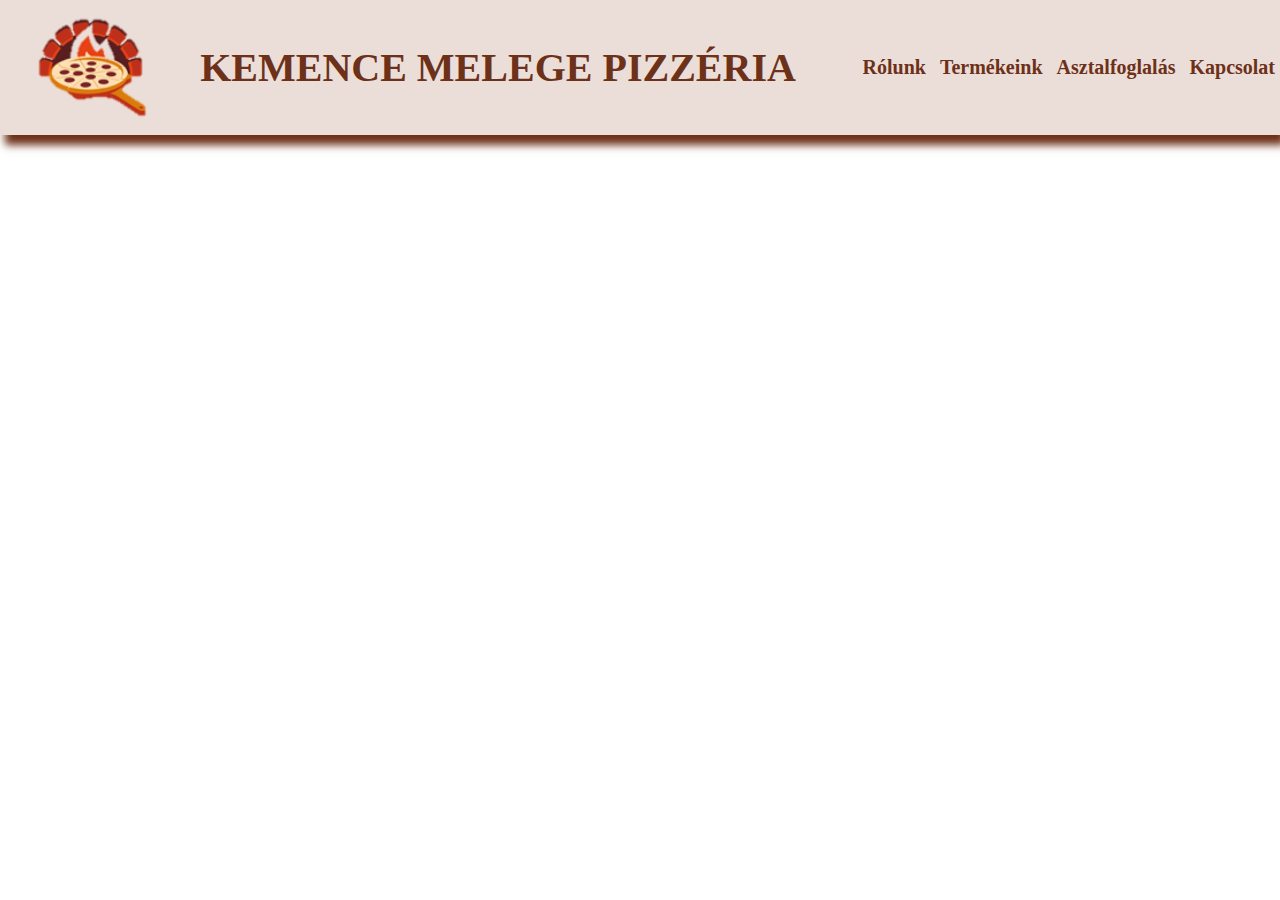
<file: header_desktop.html>
<!DOCTYPE html>
<html lang="en">
<head>
  <meta charset="UTF-8">
  <meta name="viewport" content="width=device-width, initial-scale=1.0">
  <title>Navbar</title>

<style>
  *,
*::before,
*::after {
  margin: 0;
  padding: 0;
  -webkit-box-sizing: border-box;
          box-sizing: border-box;
}

html {
  scroll-behavior: smooth;
}

body {
  color:#6d3119;
}

body .header {
  position:-webkit-sticky;
  position:sticky;
  justify-content:space-evenly;
  top:0;
  height: 15vh;
  background-color:#ebded9;
  color:#6d3119;
  box-shadow: 5px 10px 8px #6d3119;
   }

/* start:flexbox basic setting */
   body .header {
     display:flex;
   }

   body .header .box {
     flex: auto;
   }
/* end:flexbox basic setting */

body .header .logo {
    box-sizing: border-box;
  }
   
  body .header .logo img {
    width: 100%;
    height: 100%;
    object-fit: contain;
  }
   
   body .header .title {
    margin: auto;
    text-align:center;
    font-weight: bolder;
    font-size: 40px;
  }

  nav#menu {
    margin: auto;
    text-align: end;
  }
  
ul {
  list-style-type: none;
}

li {
  display: inline;
}

a {
  text-decoration: none;
  font-weight: bolder;
  padding: 5px;
  color: #6d3119;
  font-size: 20px;
  
 }

 a:hover {
    color: #be3019;
    background-color: transparent;
    }

/*
div#open {
  position: fixed;
  top: 0;
  right: 0;
  width: 40px;
  height: 40px;
  margin: 40px;
  z-index: 9999;
  background-color: black;
  border-radius: 50%;
  -webkit-transition: background-color 600ms;
  transition: background-color 600ms;
}

div#open:hover {
  background-color: #999;
}

div#open svg {
  display: block;
  width: 100%;
  height: 100%;
}

div#open svg rect {
  fill: white;
  transform-box: fill-box;
}

div#open svg .a {
  -webkit-transform: translate(10px, 11px);
          transform: translate(10px, 11px);
}

div#open svg .b {
  -webkit-transform: translate(10px, 18px);
          transform: translate(10px, 18px);
}

body.clicked div#open svg .b {
  opacity: 0;
}

div#open svg .c {
  -webkit-transform: translate(10px, 25px);
          transform: translate(10px, 25px);
}

nav#nav {
  position: fixed;
  display: -webkit-box;
  display: -ms-flexbox;
  display: flex;
  -webkit-box-pack: center;
      -ms-flex-pack: center;
          justify-content: center;
  -webkit-box-align: center;
      -ms-flex-align: center;
          align-items: center;
  top: 0;
  right: -200px;
  width: 200px;
  height: 100vh;
  background-color: #999;
  color: white;
  -webkit-transition: right 500ms;
  transition: right 500ms;
}

body.clicked nav#nav {
  right: 0;
}


*/
/*# sourceMappingURL=style.css.map */

/*
section {
  width: 100%;
  height: 100vh;
  color: white;
  -webkit-transition: opacity 2s;
  transition: opacity 2s;
}

body.clicked section {
  opacity: 0.7;
}

section#about {
  background-color: #f44336;
}

section#products {
  background-color: #4CAF50;
}

section#services {
  background-color: #ff9800;
}

section#contact {
  background-color: #607d8b;
}
*/
</style>


</head>
<body>
  <header class="header">

      <div class="box logo"><img src="logo.png" alt="logo">
      </div>

      <div class="box title">KEMENCE MELEGE PIZZÉRIA</div>  
      <!--
     <div class="box" id="open">
          <svg viewBox="0 0 40 40">
              <rect class="a" x="0" y="0" width="20" height="2"/>
              <rect class="b" x="0" y="0" width="20" height="2"/>
              <rect class="c" x="0" y="0" width="20" height="2"/>
          </svg>
      </div>
      -->

      <nav class="box" id="menu">
          <ul>
              <li><a href="#about">Rólunk</a></li>
              <li><a href="#products">Termékeink</a></li>
              <li><a href="#services">Asztalfoglalás</a></li>
              <li><a href="#contact">Kapcsolat</a></li>
          </ul>
      </nav>
    </header>

<!--
  <main id="main">
    <section id="about"></section>
    <section id="products"></section>
    <section id="services"></section>
    <section id="contact"></section>
</main>
  
<script>
  function pageLoaded() {
    function clickEvent(){
        //Ez is jó megoldás, de css-ben le kell kezelni a clicked class nevet közvetlen az elemeken.
        //document.getElementById("open").classList.toggle("clicked");
        //document.getElementById("nav").classList.toggle("clicked");

        document.querySelector("body").classList.toggle("clicked");
    }
    document.getElementById("open").addEventListener("click", clickEvent);
}


window.addEventListener("load", pageLoaded);
</script>
-->
</body>
</html>
</file>
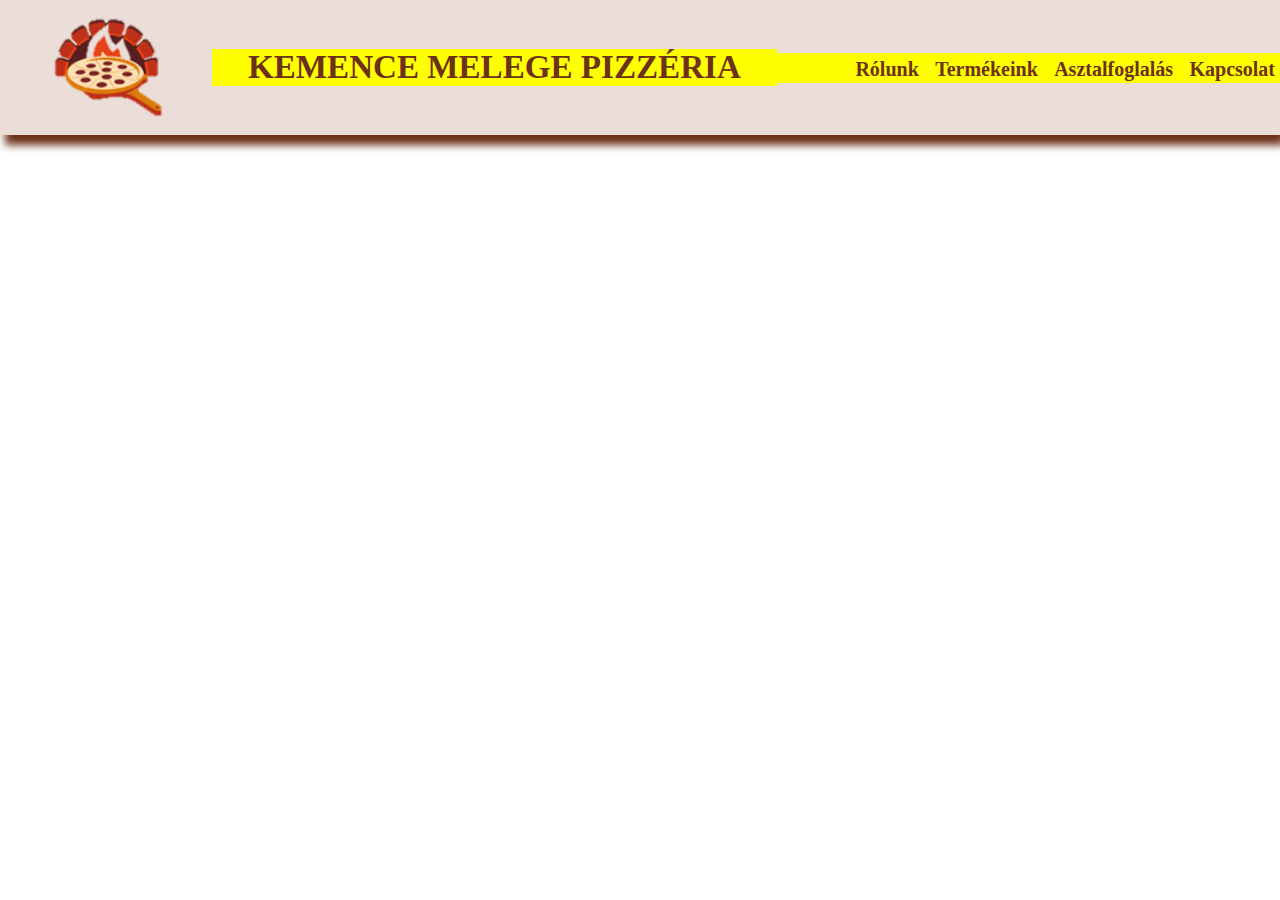
<file: header_desktop_fluid.html>
<!DOCTYPE html>
<html lang="en">
<head>
  <meta charset="UTF-8">
  <meta name="viewport" content="width=device-width, initial-scale=1.0">
  <title>Navbar</title>

<style>
  *,
*::before,
*::after {
  margin: 0;
  padding: 0;
  -webkit-box-sizing: border-box;
          box-sizing: border-box;
}

html {
  scroll-behavior: smooth;
}

body {
  color:#6d3119;
}

body .header {
  position:-webkit-sticky;
  position:sticky;
  justify-content:space-evenly;
  top:0;
  height: 15vh;
  background-color:#ebded9;
  color:#6d3119;
  box-shadow: 5px 10px 8px #6d3119;
   }

/* start:flexbox basic setting */
   body .header {
     display:flex;
   }

   body .header .box {
     flex: auto;
   }
/* end:flexbox basic setting */

body .header .logo {
    box-sizing: border-box;
  }
   
  body .header .logo img {
    width: 100%;
    height: 100%;
    object-fit: contain;
  }
  
   body .header .title {
    margin: auto;
    text-align:center;
    font-weight: bolder;
    }

  @media only screen and (max-width:300px) {
    body .header .title {
        font-size: 12px;
        background-color: yellow;
      }
    }
  @media only screen and (min-width:301px) and (max-width:1600px) {
    body .header .title {
        font-size: calc(12px + (40 - 12) * ((100vw - 300px) / (1600 - 300)));
    background-color: yellow;
      }
    }

  nav#menu {
    margin: auto;
    text-align: end;
  }
  
ul {
  list-style-type: none;
}

li {
  display: inline;
}

a {
  text-decoration: none;
  font-weight: bolder;
  padding: 5px;
  color: #6d3119;
  font-size: 20px;
  
 }

 a:hover {
    color: #be3019;
    background-color: transparent;
    }



    @media only screen and (max-width:300px) {
      nav#menu  {
        font-size: 12px;
        background-color: yellow;
      }
    }
  @media only screen and (min-width:301px) and (max-width:1600px) {
    nav#menu  {
        font-size: calc(12px + (30 - 12) * ((100vw - 300px) / (1600 - 300)));
    background-color: yellow;
      }
    }

/*
div#open {
  position: fixed;
  top: 0;
  right: 0;
  width: 40px;
  height: 40px;
  margin: 40px;
  z-index: 9999;
  background-color: black;
  border-radius: 50%;
  -webkit-transition: background-color 600ms;
  transition: background-color 600ms;
}

div#open:hover {
  background-color: #999;
}

div#open svg {
  display: block;
  width: 100%;
  height: 100%;
}

div#open svg rect {
  fill: white;
  transform-box: fill-box;
}

div#open svg .a {
  -webkit-transform: translate(10px, 11px);
          transform: translate(10px, 11px);
}

div#open svg .b {
  -webkit-transform: translate(10px, 18px);
          transform: translate(10px, 18px);
}

body.clicked div#open svg .b {
  opacity: 0;
}

div#open svg .c {
  -webkit-transform: translate(10px, 25px);
          transform: translate(10px, 25px);
}

nav#nav {
  position: fixed;
  display: -webkit-box;
  display: -ms-flexbox;
  display: flex;
  -webkit-box-pack: center;
      -ms-flex-pack: center;
          justify-content: center;
  -webkit-box-align: center;
      -ms-flex-align: center;
          align-items: center;
  top: 0;
  right: -200px;
  width: 200px;
  height: 100vh;
  background-color: #999;
  color: white;
  -webkit-transition: right 500ms;
  transition: right 500ms;
}

body.clicked nav#nav {
  right: 0;
}


*/
/*# sourceMappingURL=style.css.map */

/*
section {
  width: 100%;
  height: 100vh;
  color: white;
  -webkit-transition: opacity 2s;
  transition: opacity 2s;
}

body.clicked section {
  opacity: 0.7;
}

section#about {
  background-color: #f44336;
}

section#products {
  background-color: #4CAF50;
}

section#services {
  background-color: #ff9800;
}

section#contact {
  background-color: #607d8b;
}
*/
</style>


</head>
<body>
  <header class="header">

      <div class="box logo"><img src="logo.png" alt="logo" width="100">
      </div>

      <div class="box title">KEMENCE MELEGE PIZZÉRIA</div>  
      <!--
     <div class="box" id="open">
          <svg viewBox="0 0 40 40">
              <rect class="a" x="0" y="0" width="20" height="2"/>
              <rect class="b" x="0" y="0" width="20" height="2"/>
              <rect class="c" x="0" y="0" width="20" height="2"/>
          </svg>
      </div>
      -->

      <nav class="box" id="menu">
          <ul>
              <li><a href="#about">Rólunk</a></li>
              <li><a href="#products">Termékeink</a></li>
              <li><a href="#services">Asztalfoglalás</a></li>
              <li><a href="#contact">Kapcsolat</a></li>
          </ul>
      </nav>
    </header>

<!--
  <main id="main">
    <section id="about"></section>
    <section id="products"></section>
    <section id="services"></section>
    <section id="contact"></section>
</main>
  
<script>
  function pageLoaded() {
    function clickEvent(){
        //Ez is jó megoldás, de css-ben le kell kezelni a clicked class nevet közvetlen az elemeken.
        //document.getElementById("open").classList.toggle("clicked");
        //document.getElementById("nav").classList.toggle("clicked");

        document.querySelector("body").classList.toggle("clicked");
    }
    document.getElementById("open").addEventListener("click", clickEvent);
}


window.addEventListener("load", pageLoaded);
</script>
-->
</body>
</html>
</file>
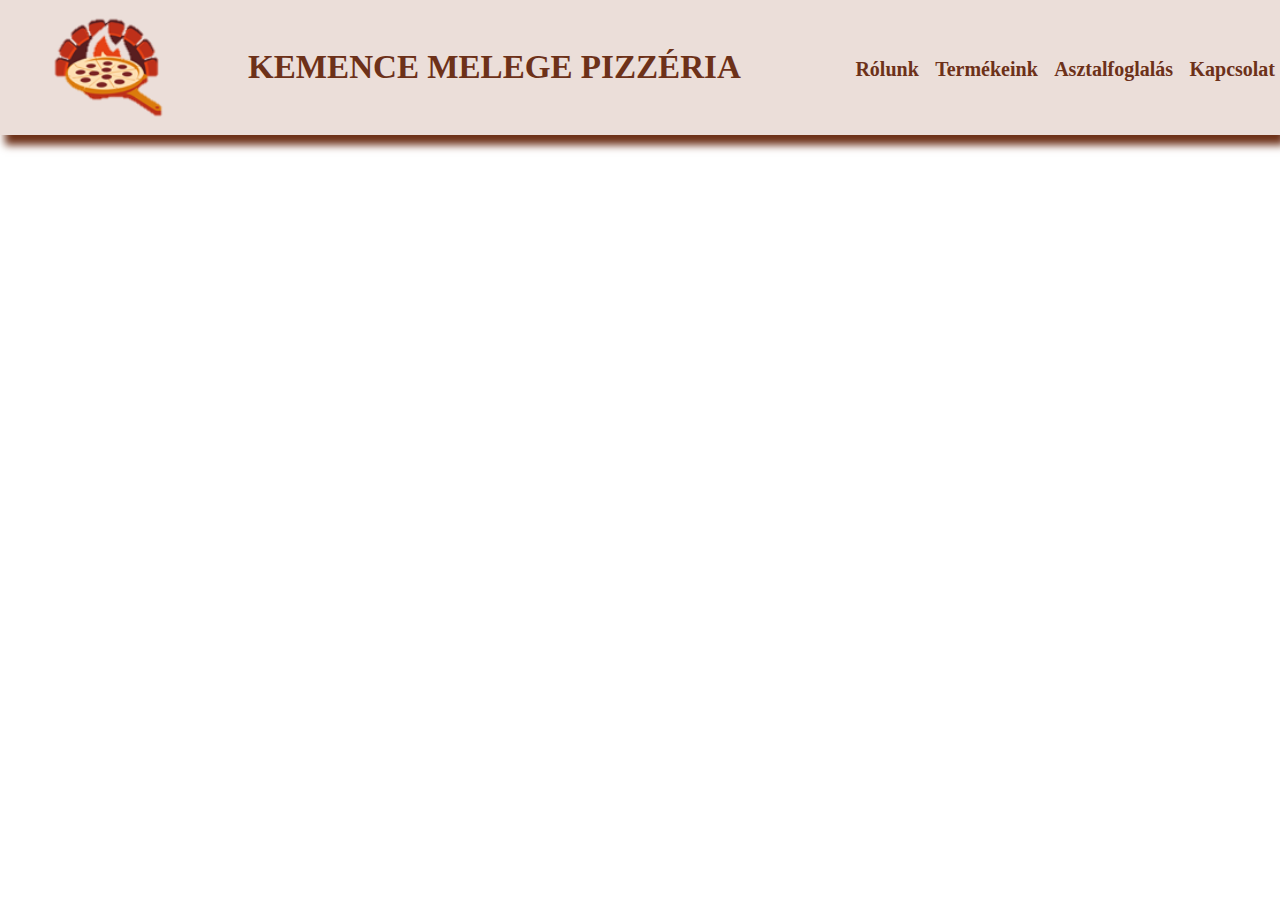
<file: header_desktop_fluid_resp .html>
<!DOCTYPE html>
<html lang="en">
<head>
  <meta charset="UTF-8">
  <meta name="viewport" content="width=device-width, initial-scale=1.0">
  <title>Navbar</title>

<style>
  *,
*::before,
*::after {
  margin: 0;
  padding: 0;
  -webkit-box-sizing: border-box;
          box-sizing: border-box;
}

html {
  scroll-behavior: smooth;
}

body {
  color:#6d3119;
}

body .header {
  position:-webkit-sticky;
  position:sticky;
  justify-content:space-evenly;
  top:0;
  height: 15vh;
  background-color:#ebded9;
  color:#6d3119;
  box-shadow: 5px 10px 8px #6d3119;
   }

/* start:flexbox basic setting */
   body .header {
     display:flex;
   }

   body .header .box {
     flex: auto;
   }
/* end:flexbox basic setting */

@media only screen and (max-width: 640px) {
  body .header {
    background-color: pink;
    flex-wrap: wrap;
    flex-direction: column;
    height: 50vh;
    }
  }

@media only screen and (min-width: 641px) and (max-width: 1000px) {
  body .header {
    background-color: red;
    flex-wrap: wrap;
    flex-direction: column;
    height: 30vh;
    }
  }

  body .header .logo {
    box-sizing: border-box;
  }
   
  body .header .logo img {
    width: 100%;
    height: 100%;
    object-fit: contain;
  }

   body .header .title {
    margin: auto;
    text-align:center;
    font-weight: bolder;
    }

  @media only screen and (max-width:640px) {
    body .header .title {
        font-size: 12px;
      }
    }
  @media only screen and (min-width:641px) and (max-width:1600px) {
    body .header .title {
        font-size: calc(12px + (40 - 12) * ((100vw - 300px) / (1600 - 300)));
      }
    }

  nav#menu {
    margin: auto;
    text-align: end;
  }



ul {
  list-style-type: none;
}

li {
  display: inline;
}

a {
  text-decoration: none;
  font-weight: bolder;
  padding: 5px;
  color: #6d3119;
  font-size: 20px;
  }

 a:hover {
    color: #be3019;
    background-color: transparent;
    }

    @media only screen and (max-width:300px) {
      nav#menu  {
        font-size: 12px;
      }
    }
  @media only screen and (min-width:301px) and (max-width:1600px) {
    nav#menu  {
        font-size: calc(12px + (30 - 12) * ((100vw - 300px) / (1600 - 300)));
      }
    }

  
    @media only screen and (max-width:640px) {
   ul {
    background-color: lightgreen;
    display: inline-flex;
    flex-wrap: wrap;
    flex-direction: column;
      }
  }



/*
div#open {
  position: fixed;
  top: 0;
  right: 0;
  width: 40px;
  height: 40px;
  margin: 40px;
  z-index: 9999;
  background-color: black;
  border-radius: 50%;
  -webkit-transition: background-color 600ms;
  transition: background-color 600ms;
}

div#open:hover {
  background-color: #999;
}

div#open svg {
  display: block;
  width: 100%;
  height: 100%;
}

div#open svg rect {
  fill: white;
  transform-box: fill-box;
}

div#open svg .a {
  -webkit-transform: translate(10px, 11px);
          transform: translate(10px, 11px);
}

div#open svg .b {
  -webkit-transform: translate(10px, 18px);
          transform: translate(10px, 18px);
}

body.clicked div#open svg .b {
  opacity: 0;
}

div#open svg .c {
  -webkit-transform: translate(10px, 25px);
          transform: translate(10px, 25px);
}

nav#nav {
  position: fixed;
  display: -webkit-box;
  display: -ms-flexbox;
  display: flex;
  -webkit-box-pack: center;
      -ms-flex-pack: center;
          justify-content: center;
  -webkit-box-align: center;
      -ms-flex-align: center;
          align-items: center;
  top: 0;
  right: -200px;
  width: 200px;
  height: 100vh;
  background-color: #999;
  color: white;
  -webkit-transition: right 500ms;
  transition: right 500ms;
}

body.clicked nav#nav {
  right: 0;
}


*/
/*# sourceMappingURL=style.css.map */

/*
section {
  width: 100%;
  height: 100vh;
  color: white;
  -webkit-transition: opacity 2s;
  transition: opacity 2s;
}

body.clicked section {
  opacity: 0.7;
}

section#about {
  background-color: #f44336;
}

section#products {
  background-color: #4CAF50;
}

section#services {
  background-color: #ff9800;
}

section#contact {
  background-color: #607d8b;
}
*/
</style>


</head>
<body>
  <header class="header">

      <div class="box logo"><img src="logo.png" alt="logo">
      </div>

      <div class="box title">KEMENCE MELEGE PIZZÉRIA</div>  
      <!--
     <div class="box" id="open">
          <svg viewBox="0 0 40 40">
              <rect class="a" x="0" y="0" width="20" height="2"/>
              <rect class="b" x="0" y="0" width="20" height="2"/>
              <rect class="c" x="0" y="0" width="20" height="2"/>
          </svg>
      </div>
      -->

      <nav class="box" id="menu">
          <ul>
              <li><a href="#about">Rólunk</a></li>
              <li><a href="#products">Termékeink</a></li>
              <li><a href="#services">Asztalfoglalás</a></li>
              <li><a href="#contact">Kapcsolat</a></li>
          </ul>
      </nav>
    </header>

<!--
  <main id="main">
    <section id="about"></section>
    <section id="products"></section>
    <section id="services"></section>
    <section id="contact"></section>
</main>
  
<script>
  function pageLoaded() {
    function clickEvent(){
        //Ez is jó megoldás, de css-ben le kell kezelni a clicked class nevet közvetlen az elemeken.
        //document.getElementById("open").classList.toggle("clicked");
        //document.getElementById("nav").classList.toggle("clicked");

        document.querySelector("body").classList.toggle("clicked");
    }
    document.getElementById("open").addEventListener("click", clickEvent);
}


window.addEventListener("load", pageLoaded);
</script>
-->
</body>
</html>
</file>
